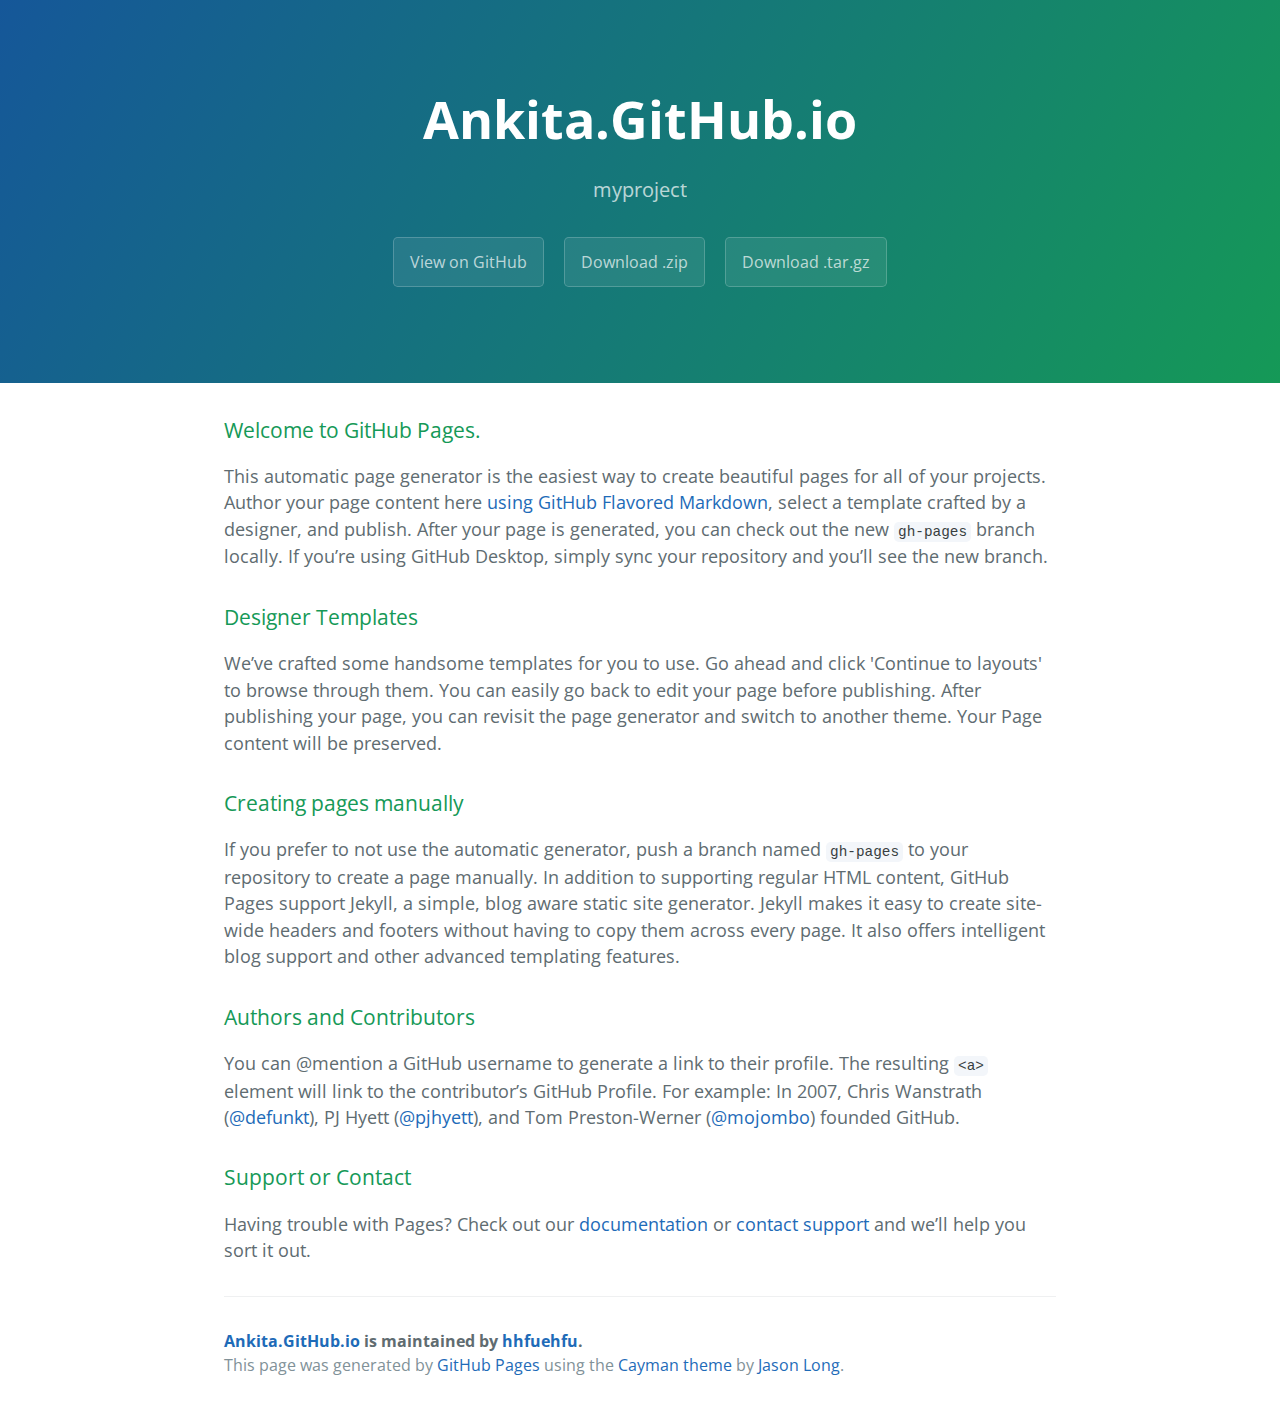
<file: index.html>
<!DOCTYPE html>
<html lang="en-us">
  <head>
    <meta charset="UTF-8">
    <title>Ankita.GitHub.io by hhfuehfu</title>
    <meta name="viewport" content="width=device-width, initial-scale=1">
    <link rel="stylesheet" type="text/css" href="stylesheets/normalize.css" media="screen">
    <link href='https://fonts.googleapis.com/css?family=Open+Sans:400,700' rel='stylesheet' type='text/css'>
    <link rel="stylesheet" type="text/css" href="stylesheets/stylesheet.css" media="screen">
    <link rel="stylesheet" type="text/css" href="stylesheets/github-light.css" media="screen">
  </head>
  <body>
    <section class="page-header">
      <h1 class="project-name">Ankita.GitHub.io</h1>
      <h2 class="project-tagline">myproject</h2>
      <a href="https://github.com/hhfuehfu/ankita.github.io" class="btn">View on GitHub</a>
      <a href="https://github.com/hhfuehfu/ankita.github.io/zipball/master" class="btn">Download .zip</a>
      <a href="https://github.com/hhfuehfu/ankita.github.io/tarball/master" class="btn">Download .tar.gz</a>
    </section>

    <section class="main-content">
      <h3>
<a id="welcome-to-github-pages" class="anchor" href="#welcome-to-github-pages" aria-hidden="true"><span aria-hidden="true" class="octicon octicon-link"></span></a>Welcome to GitHub Pages.</h3>

<p>This automatic page generator is the easiest way to create beautiful pages for all of your projects. Author your page content here <a href="https://guides.github.com/features/mastering-markdown/">using GitHub Flavored Markdown</a>, select a template crafted by a designer, and publish. After your page is generated, you can check out the new <code>gh-pages</code> branch locally. If you’re using GitHub Desktop, simply sync your repository and you’ll see the new branch.</p>

<h3>
<a id="designer-templates" class="anchor" href="#designer-templates" aria-hidden="true"><span aria-hidden="true" class="octicon octicon-link"></span></a>Designer Templates</h3>

<p>We’ve crafted some handsome templates for you to use. Go ahead and click 'Continue to layouts' to browse through them. You can easily go back to edit your page before publishing. After publishing your page, you can revisit the page generator and switch to another theme. Your Page content will be preserved.</p>

<h3>
<a id="creating-pages-manually" class="anchor" href="#creating-pages-manually" aria-hidden="true"><span aria-hidden="true" class="octicon octicon-link"></span></a>Creating pages manually</h3>

<p>If you prefer to not use the automatic generator, push a branch named <code>gh-pages</code> to your repository to create a page manually. In addition to supporting regular HTML content, GitHub Pages support Jekyll, a simple, blog aware static site generator. Jekyll makes it easy to create site-wide headers and footers without having to copy them across every page. It also offers intelligent blog support and other advanced templating features.</p>

<h3>
<a id="authors-and-contributors" class="anchor" href="#authors-and-contributors" aria-hidden="true"><span aria-hidden="true" class="octicon octicon-link"></span></a>Authors and Contributors</h3>

<p>You can @mention a GitHub username to generate a link to their profile. The resulting <code>&lt;a&gt;</code> element will link to the contributor’s GitHub Profile. For example: In 2007, Chris Wanstrath (<a href="https://github.com/defunkt" class="user-mention">@defunkt</a>), PJ Hyett (<a href="https://github.com/pjhyett" class="user-mention">@pjhyett</a>), and Tom Preston-Werner (<a href="https://github.com/mojombo" class="user-mention">@mojombo</a>) founded GitHub.</p>

<h3>
<a id="support-or-contact" class="anchor" href="#support-or-contact" aria-hidden="true"><span aria-hidden="true" class="octicon octicon-link"></span></a>Support or Contact</h3>

<p>Having trouble with Pages? Check out our <a href="https://help.github.com/pages">documentation</a> or <a href="https://github.com/contact">contact support</a> and we’ll help you sort it out.</p>

      <footer class="site-footer">
        <span class="site-footer-owner"><a href="https://github.com/hhfuehfu/ankita.github.io">Ankita.GitHub.io</a> is maintained by <a href="https://github.com/hhfuehfu">hhfuehfu</a>.</span>

        <span class="site-footer-credits">This page was generated by <a href="https://pages.github.com">GitHub Pages</a> using the <a href="https://github.com/jasonlong/cayman-theme">Cayman theme</a> by <a href="https://twitter.com/jasonlong">Jason Long</a>.</span>
      </footer>

    </section>

  
  </body>
</html>
</file>
<file: stylesheets/stylesheet.css>
* {
  box-sizing: border-box; }

body {
  padding: 0;
  margin: 0;
  font-family: "Open Sans", "Helvetica Neue", Helvetica, Arial, sans-serif;
  font-size: 16px;
  line-height: 1.5;
  color: #606c71; }

a {
  color: #1e6bb8;
  text-decoration: none; }
  a:hover {
    text-decoration: underline; }

.btn {
  display: inline-block;
  margin-bottom: 1rem;
  color: rgba(255, 255, 255, 0.7);
  background-color: rgba(255, 255, 255, 0.08);
  border-color: rgba(255, 255, 255, 0.2);
  border-style: solid;
  border-width: 1px;
  border-radius: 0.3rem;
  transition: color 0.2s, background-color 0.2s, border-color 0.2s; }
  .btn + .btn {
    margin-left: 1rem; }

.btn:hover {
  color: rgba(255, 255, 255, 0.8);
  text-decoration: none;
  background-color: rgba(255, 255, 255, 0.2);
  border-color: rgba(255, 255, 255, 0.3); }

@media screen and (min-width: 64em) {
  .btn {
    padding: 0.75rem 1rem; } }

@media screen and (min-width: 42em) and (max-width: 64em) {
  .btn {
    padding: 0.6rem 0.9rem;
    font-size: 0.9rem; } }

@media screen and (max-width: 42em) {
  .btn {
    display: block;
    width: 100%;
    padding: 0.75rem;
    font-size: 0.9rem; }
    .btn + .btn {
      margin-top: 1rem;
      margin-left: 0; } }

.page-header {
  color: #fff;
  text-align: center;
  background-color: #159957;
  background-image: linear-gradient(120deg, #155799, #159957); }

@media screen and (min-width: 64em) {
  .page-header {
    padding: 5rem 6rem; } }

@media screen and (min-width: 42em) and (max-width: 64em) {
  .page-header {
    padding: 3rem 4rem; } }

@media screen and (max-width: 42em) {
  .page-header {
    padding: 2rem 1rem; } }

.project-name {
  margin-top: 0;
  margin-bottom: 0.1rem; }

@media screen and (min-width: 64em) {
  .project-name {
    font-size: 3.25rem; } }

@media screen and (min-width: 42em) and (max-width: 64em) {
  .project-name {
    font-size: 2.25rem; } }

@media screen and (max-width: 42em) {
  .project-name {
    font-size: 1.75rem; } }

.project-tagline {
  margin-bottom: 2rem;
  font-weight: normal;
  opacity: 0.7; }

@media screen and (min-width: 64em) {
  .project-tagline {
    font-size: 1.25rem; } }

@media screen and (min-width: 42em) and (max-width: 64em) {
  .project-tagline {
    font-size: 1.15rem; } }

@media screen and (max-width: 42em) {
  .project-tagline {
    font-size: 1rem; } }

.main-content :first-child {
  margin-top: 0; }
.main-content img {
  max-width: 100%; }
.main-content h1, .main-content h2, .main-content h3, .main-content h4, .main-content h5, .main-content h6 {
  margin-top: 2rem;
  margin-bottom: 1rem;
  font-weight: normal;
  color: #159957; }
.main-content p {
  margin-bottom: 1em; }
.main-content code {
  padding: 2px 4px;
  font-family: Consolas, "Liberation Mono", Menlo, Courier, monospace;
  font-size: 0.9rem;
  color: #383e41;
  background-color: #f3f6fa;
  border-radius: 0.3rem; }
.main-content pre {
  padding: 0.8rem;
  margin-top: 0;
  margin-bottom: 1rem;
  font: 1rem Consolas, "Liberation Mono", Menlo, Courier, monospace;
  color: #567482;
  word-wrap: normal;
  background-color: #f3f6fa;
  border: solid 1px #dce6f0;
  border-radius: 0.3rem; }
  .main-content pre > code {
    padding: 0;
    margin: 0;
    font-size: 0.9rem;
    color: #567482;
    word-break: normal;
    white-space: pre;
    background: transparent;
    border: 0; }
.main-content .highlight {
  margin-bottom: 1rem; }
  .main-content .highlight pre {
    margin-bottom: 0;
    word-break: normal; }
.main-content .highlight pre, .main-content pre {
  padding: 0.8rem;
  overflow: auto;
  font-size: 0.9rem;
  line-height: 1.45;
  border-radius: 0.3rem; }
.main-content pre code, .main-content pre tt {
  display: inline;
  max-width: initial;
  padding: 0;
  margin: 0;
  overflow: initial;
  line-height: inherit;
  word-wrap: normal;
  background-color: transparent;
  border: 0; }
  .main-content pre code:before, .main-content pre code:after, .main-content pre tt:before, .main-content pre tt:after {
    content: normal; }
.main-content ul, .main-content ol {
  margin-top: 0; }
.main-content blockquote {
  padding: 0 1rem;
  margin-left: 0;
  color: #819198;
  border-left: 0.3rem solid #dce6f0; }
  .main-content blockquote > :first-child {
    margin-top: 0; }
  .main-content blockquote > :last-child {
    margin-bottom: 0; }
.main-content table {
  display: block;
  width: 100%;
  overflow: auto;
  word-break: normal;
  word-break: keep-all; }
  .main-content table th {
    font-weight: bold; }
  .main-content table th, .main-content table td {
    padding: 0.5rem 1rem;
    border: 1px solid #e9ebec; }
.main-content dl {
  padding: 0; }
  .main-content dl dt {
    padding: 0;
    margin-top: 1rem;
    font-size: 1rem;
    font-weight: bold; }
  .main-content dl dd {
    padding: 0;
    margin-bottom: 1rem; }
.main-content hr {
  height: 2px;
  padding: 0;
  margin: 1rem 0;
  background-color: #eff0f1;
  border: 0; }

@media screen and (min-width: 64em) {
  .main-content {
    max-width: 64rem;
    padding: 2rem 6rem;
    margin: 0 auto;
    font-size: 1.1rem; } }

@media screen and (min-width: 42em) and (max-width: 64em) {
  .main-content {
    padding: 2rem 4rem;
    font-size: 1.1rem; } }

@media screen and (max-width: 42em) {
  .main-content {
    padding: 2rem 1rem;
    font-size: 1rem; } }

.site-footer {
  padding-top: 2rem;
  margin-top: 2rem;
  border-top: solid 1px #eff0f1; }

.site-footer-owner {
  display: block;
  font-weight: bold; }

.site-footer-credits {
  color: #819198; }

@media screen and (min-width: 64em) {
  .site-footer {
    font-size: 1rem; } }

@media screen and (min-width: 42em) and (max-width: 64em) {
  .site-footer {
    font-size: 1rem; } }

@media screen and (max-width: 42em) {
  .site-footer {
    font-size: 0.9rem; } }
</file>
<file: stylesheets/github-light.css>
/*
The MIT License (MIT)

Copyright (c) 2016 GitHub, Inc.

Permission is hereby granted, free of charge, to any person obtaining a copy
of this software and associated documentation files (the "Software"), to deal
in the Software without restriction, including without limitation the rights
to use, copy, modify, merge, publish, distribute, sublicense, and/or sell
copies of the Software, and to permit persons to whom the Software is
furnished to do so, subject to the following conditions:

The above copyright notice and this permission notice shall be included in all
copies or substantial portions of the Software.

THE SOFTWARE IS PROVIDED "AS IS", WITHOUT WARRANTY OF ANY KIND, EXPRESS OR
IMPLIED, INCLUDING BUT NOT LIMITED TO THE WARRANTIES OF MERCHANTABILITY,
FITNESS FOR A PARTICULAR PURPOSE AND NONINFRINGEMENT. IN NO EVENT SHALL THE
AUTHORS OR COPYRIGHT HOLDERS BE LIABLE FOR ANY CLAIM, DAMAGES OR OTHER
LIABILITY, WHETHER IN AN ACTION OF CONTRACT, TORT OR OTHERWISE, ARISING FROM,
OUT OF OR IN CONNECTION WITH THE SOFTWARE OR THE USE OR OTHER DEALINGS IN THE
SOFTWARE.

*/

.pl-c /* comment */ {
  color: #969896;
}

.pl-c1 /* constant, variable.other.constant, support, meta.property-name, support.constant, support.variable, meta.module-reference, markup.raw, meta.diff.header */,
.pl-s .pl-v /* string variable */ {
  color: #0086b3;
}

.pl-e /* entity */,
.pl-en /* entity.name */ {
  color: #795da3;
}

.pl-smi /* variable.parameter.function, storage.modifier.package, storage.modifier.import, storage.type.java, variable.other */,
.pl-s .pl-s1 /* string source */ {
  color: #333;
}

.pl-ent /* entity.name.tag */ {
  color: #63a35c;
}

.pl-k /* keyword, storage, storage.type */ {
  color: #a71d5d;
}

.pl-s /* string */,
.pl-pds /* punctuation.definition.string, string.regexp.character-class */,
.pl-s .pl-pse .pl-s1 /* string punctuation.section.embedded source */,
.pl-sr /* string.regexp */,
.pl-sr .pl-cce /* string.regexp constant.character.escape */,
.pl-sr .pl-sre /* string.regexp source.ruby.embedded */,
.pl-sr .pl-sra /* string.regexp string.regexp.arbitrary-repitition */ {
  color: #183691;
}

.pl-v /* variable */ {
  color: #ed6a43;
}

.pl-id /* invalid.deprecated */ {
  color: #b52a1d;
}

.pl-ii /* invalid.illegal */ {
  color: #f8f8f8;
  background-color: #b52a1d;
}

.pl-sr .pl-cce /* string.regexp constant.character.escape */ {
  font-weight: bold;
  color: #63a35c;
}

.pl-ml /* markup.list */ {
  color: #693a17;
}

.pl-mh /* markup.heading */,
.pl-mh .pl-en /* markup.heading entity.name */,
.pl-ms /* meta.separator */ {
  font-weight: bold;
  color: #1d3e81;
}

.pl-mq /* markup.quote */ {
  color: #008080;
}

.pl-mi /* markup.italic */ {
  font-style: italic;
  color: #333;
}

.pl-mb /* markup.bold */ {
  font-weight: bold;
  color: #333;
}

.pl-md /* markup.deleted, meta.diff.header.from-file */ {
  color: #bd2c00;
  background-color: #ffecec;
}

.pl-mi1 /* markup.inserted, meta.diff.header.to-file */ {
  color: #55a532;
  background-color: #eaffea;
}

.pl-mdr /* meta.diff.range */ {
  font-weight: bold;
  color: #795da3;
}

.pl-mo /* meta.output */ {
  color: #1d3e81;
}
</file>
